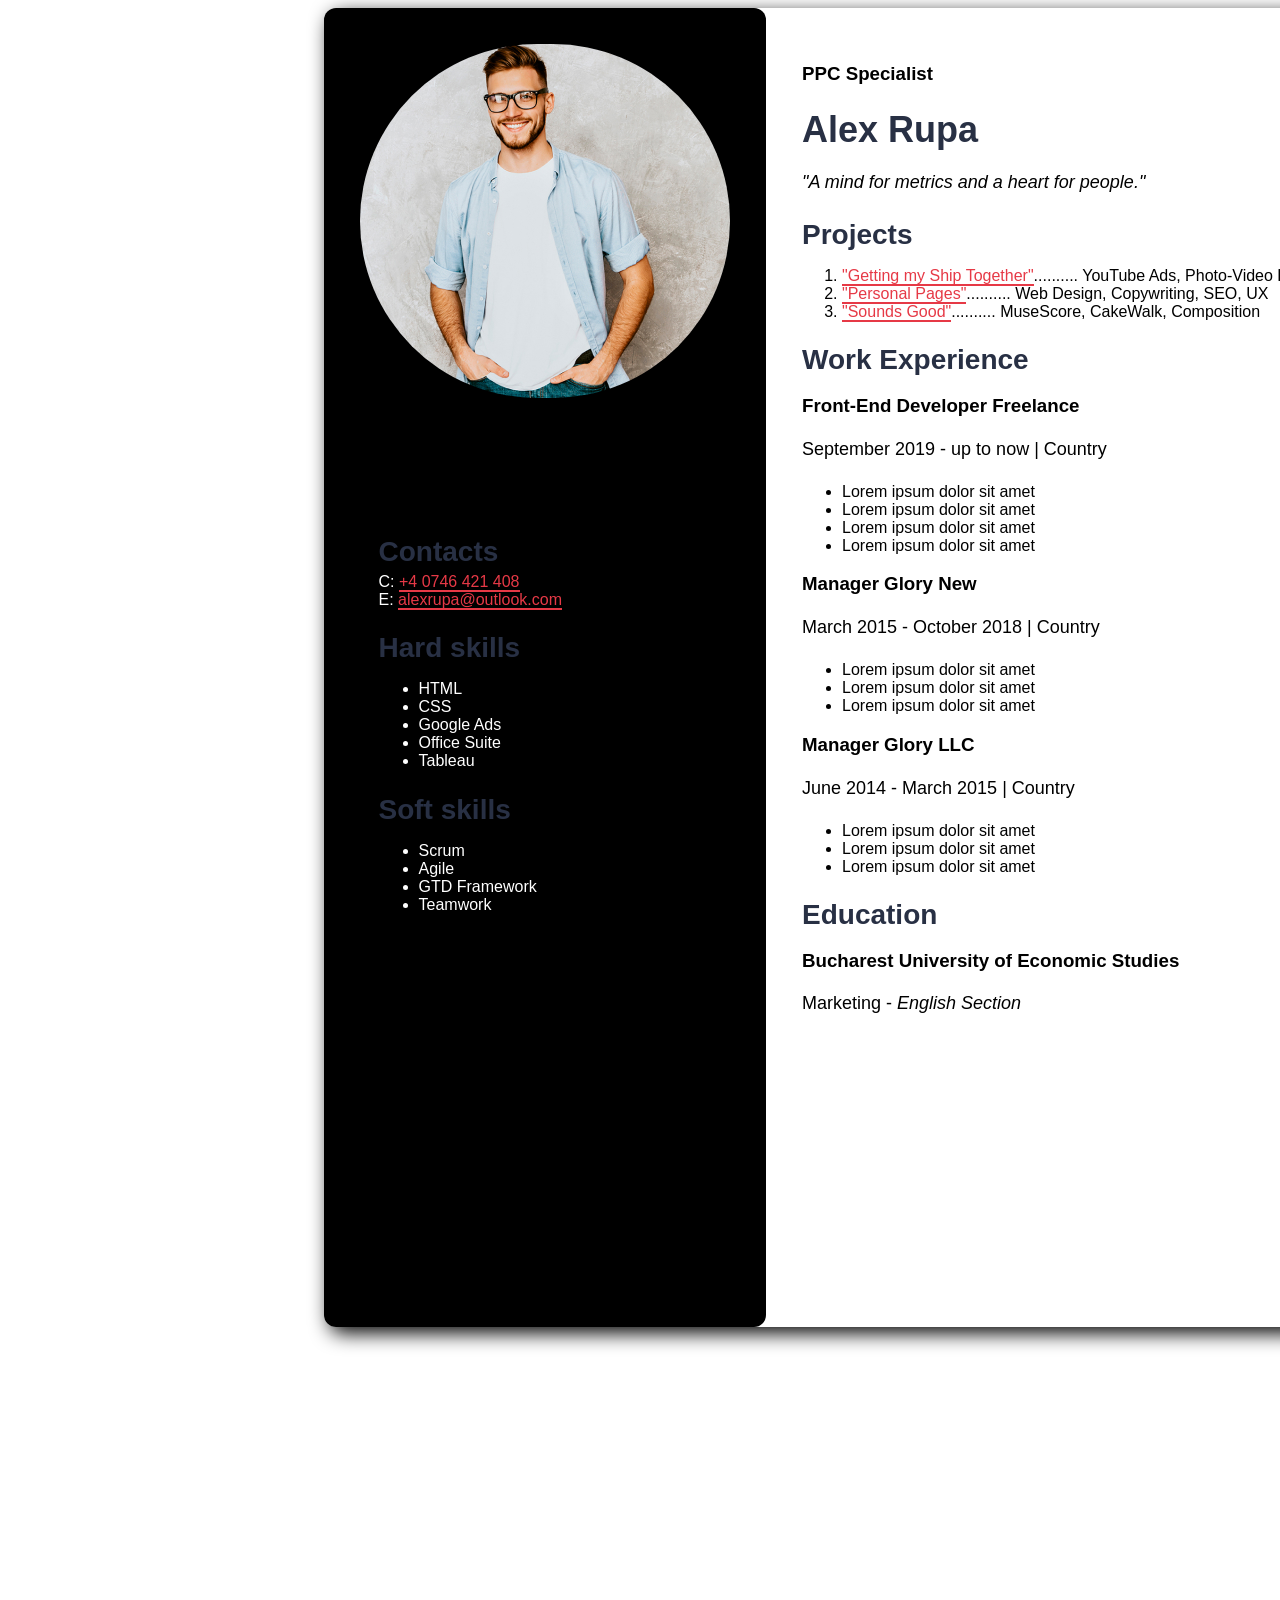
<file: index.html>
<!DOCTYPE html>
<html lang="en">
<head>
    <meta charset="UTF-8">
    <meta http-equiv="X-UA-Compatible" content="IE=edge">
    <link rel="stylesheet" type="text/css" href="styles/styles.css">
    <meta name="viewport" content="width=device-width, initial-scale=1.0">
    <title>Alex's CV</title>
</head>
<body>
    <div class="mainFrame">
        <!-- Sidebar section -->
        <aside class="sidebar">
            <img src="img/photo.jpg" alt="my photo">
            <div class="sidebarElements"> 
                <!-- Contacts section-->
                <div class="contacts">
                    <h2>Contacts</h2>
                    <div>
                        <span> C:</span>
                        <a href="Telephone:+4 0746 421 408">+4 0746 421 408</a>
                    </div>
                    <div>
                        <span>E:</span>
                        <a href="mailto:alexrupa@outlook.com">alexrupa@outlook.com</a>
                    </div>
                    <!-- Tech skills section -->
                    <div class="hardSkills">
                        <h2>Hard skills</h2>
                        <ul>
                            <li>HTML</li>
                            <li>CSS</li>
                            <li>Google Ads</li>
                            <li>Office Suite</li>
                            <li>Tableau</li>
                        </ul>
                    </div>
                    <!-- Soft skills -->
                    <div class="softSkills">
                        <h2>Soft skills</h2><ul>
                            <li>Scrum</li>
                            <li>Agile</li>
                            <li>GTD Framework</li>
                            <li>Teamwork</li>
                        </ul>
                    </div>
                </div>
            </div>
        </aside>

        <!--Main Section-->
        <div class="mainSection">
            <!-- Avout me section -->
            <div class="mainSectionElements">
                <h3>PPC Specialist</h3>
                <h1>Alex Rupa</h1>
                <p>
                    <i>"A mind for metrics and a heart for people."</i>
                </p>
                </div>
                <!-- Projects section -->
                <div class="mainSectionElements">
                    <h2>Projects</h2>
                    <ol>
                        <li><a href= https://www.youtube.com/@gettingmyshiptogether>"Getting my Ship Together"</a><span>..........</span>
                            <span>YouTube Ads, Photo-Video Editing</span></li>
                        
                        <li><a href= https://alexrupa5.github.com/en>"Personal Pages"</a><span>..........</span>
                            <span>Web Design, Copywriting, SEO, UX</span></li>
                        
                        <li><a href= https://www.bandlab.com/alexrupa>"Sounds Good"</a><span>..........</span>
                            <span>MuseScore, CakeWalk, Composition</span></li>
                        

                        
                    </ol>
                </div>
                <!-- Work Experience section -->
                <div class="mainSectionElements">
                    <h2>Work Experience</h2>
                    <!-- Company nr. 3 -->
                    <div>
                        <h3>Front-End Developer Freelance</h3>
                        <p>September 2019 - up to now   |   Country</p>
                        <ul>
                            <li>Lorem ipsum dolor sit amet</li>
                            <li>Lorem ipsum dolor sit amet</li>
                            <li>Lorem ipsum dolor sit amet</li>
                            <li>Lorem ipsum dolor sit amet</li>
                        </ul>
                    </div>
                    <!-- Company nr. 2 -->
                    <div>
                        <h3>Manager Glory New</h3>
                        <p>March 2015 - October 2018   |   Country</p>
                        <ul>
                            <li>Lorem ipsum dolor sit amet</li>
                            <li>Lorem ipsum dolor sit amet</li>
                            <li>Lorem ipsum dolor sit amet</li>
                        </ul>
                    </div>
                    <!-- Company nr. 3 -->
                    <div>
                        <h3>Manager Glory LLC</h3>
                        <p>June 2014 - March 2015   |   Country</p>
                        <ul>
                            <li>Lorem ipsum dolor sit amet</li>
                            <li>Lorem ipsum dolor sit amet</li>
                            <li>Lorem ipsum dolor sit amet</li>
                        </ul>
                    </div>
                </div>
                <div class="mainSectionElements">
                    <h2>Education</h2>
                    <div>
                        <!-- University section -->
                        <div>
                            <h3>Bucharest University of Economic Studies</h3>
                            <p>Marketing - <i>English Section</i></p>
                        </div>
                    </div>
                </div>
        </div>    
    </div>


</body>
</html>
</file>
<file: styles/styles.css>
/* Color Scheme */

  .mainFrame{
      display: flex;
    flex-direction: row;
    height: 1319px;
    width: 1200px;
    margin: 0 0 25% 25%;
    background-color: white;
    box-shadow: 6px 6px 20px;
    border-radius: 12px;
  }
  .mainSection {
    width: 64%;
    height: 94%;
    background-color: white;
    margin:3%;
    margin-bottom: 0;
    
    
  }
  
  .sidebar {
    width: auto;
    height: auto;
    background-color: black;
    padding:3%;
    color: white;
    border-radius:12px;

  }

  .sidebarElements{
    color:white;
    padding-top:30%;
    padding-left: 5%;



  }

  img{
    border-radius: 314px;
  }
  
  /* Fonts */
  body {
    font-family: Arial, sans-serif;
  }
  
  h1, h2 {
    font-weight: bold;
    color: #283044; /* dark blue */
  }
  
  h1 {
    font-size: 36px;
    margin-bottom: 10px;
  }
  
  h2 {
    font-size: 28px;
    margin-bottom: 5px;
  }
  
  p {
    font-size: 18px;
    line-height: 1.5;
    margin-bottom: 20px;
  }
  
  /* Links */
  a {
    color: #e63946; /* bright red */
    text-decoration: none;
    border-bottom: 2px solid #e63946; /* bright red */
  }
  
  a:hover {
    color: #283044; /* dark blue */
    border-color: #283044; /* dark blue */
  }
</file>
